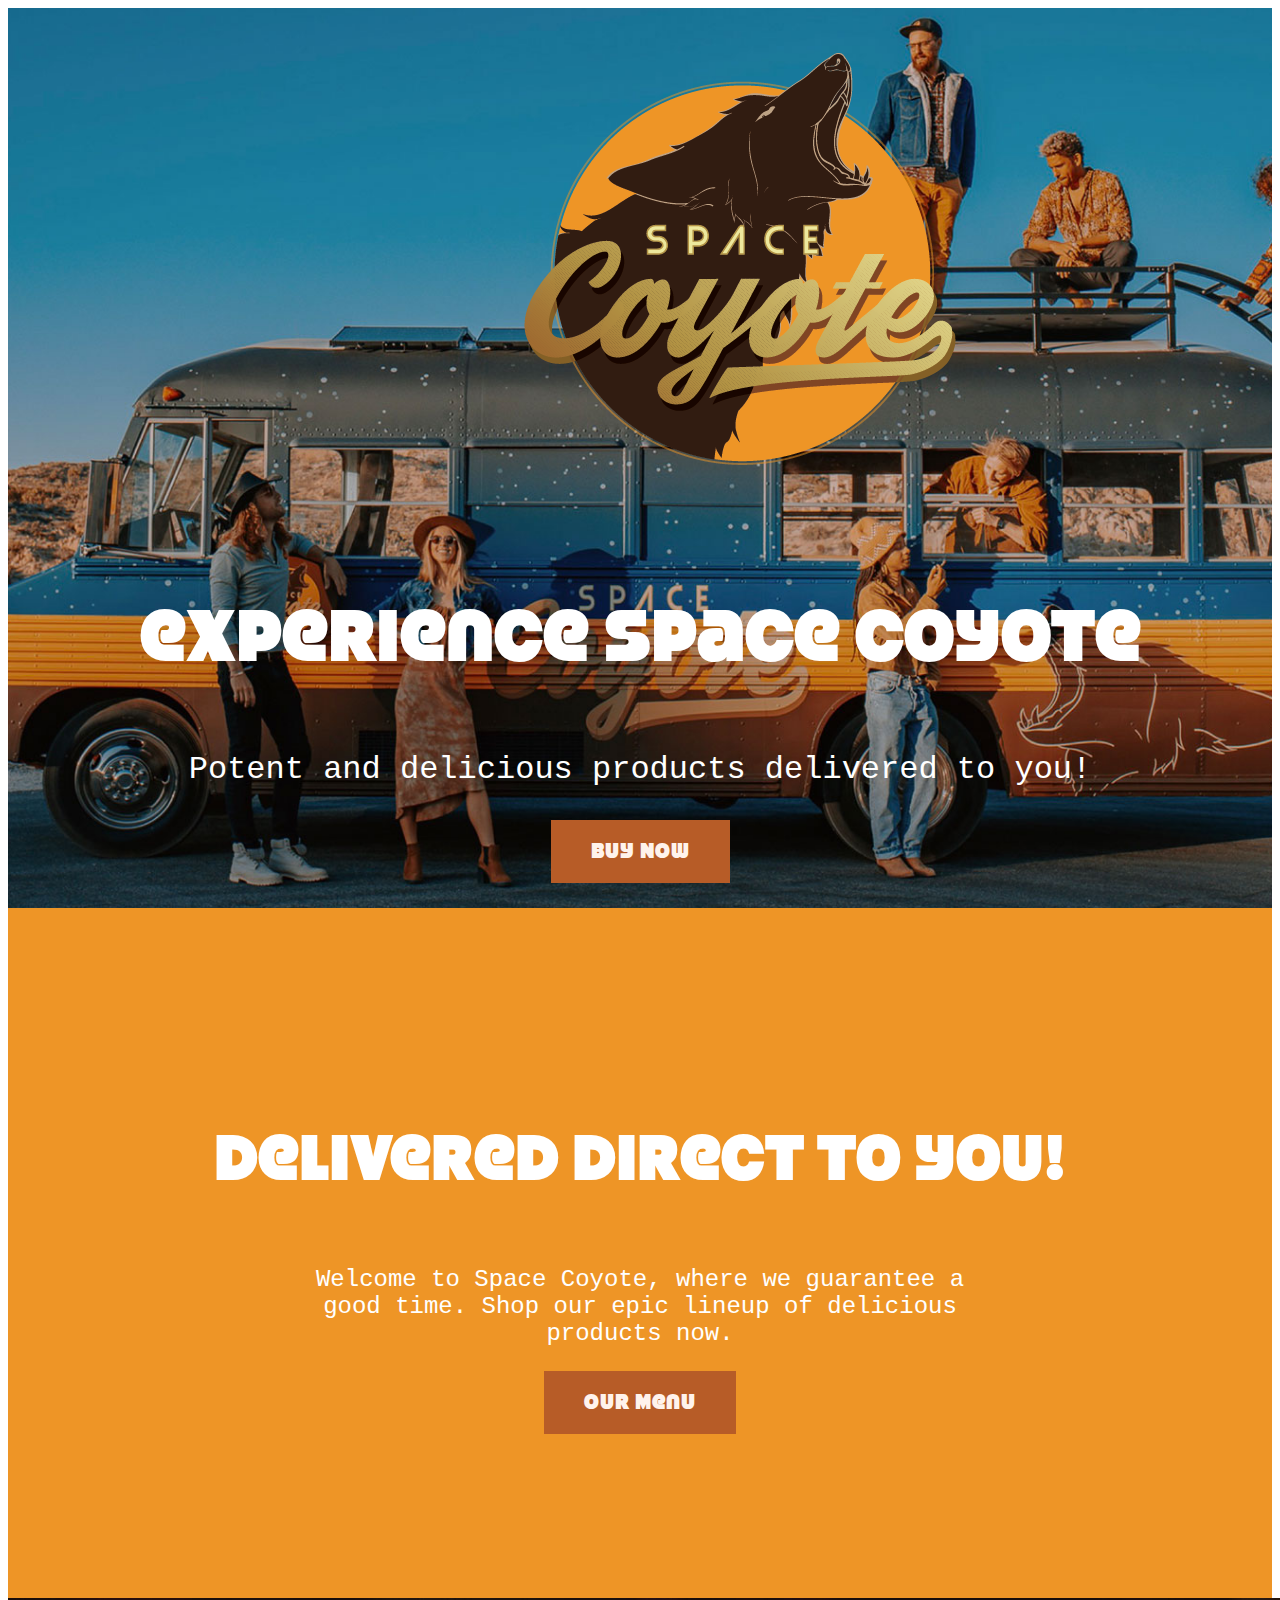
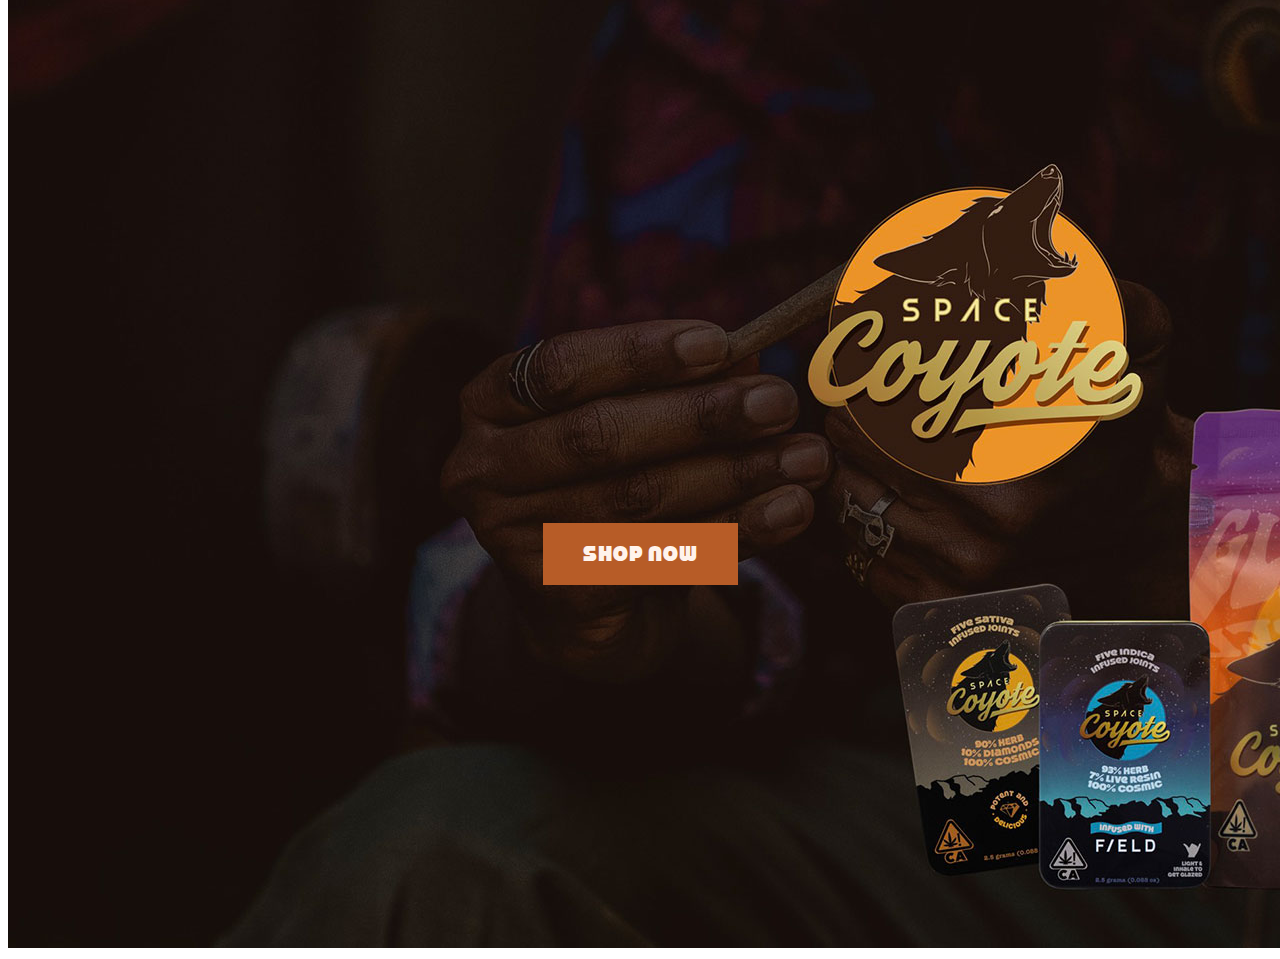
<file: index.html>
<!DOCTYPE html>
<html lang="en">

<head>
    <meta charset="utf-8">
    <meta http-equiv="X-UA-Compatible" content="IE=edge">
    <meta name="viewport" content="width=device-width, initial-scale=1">
    <title>Space Coyote</title>
    <link rel="preconnect" href="https://fonts.googleapis.com">
    <link rel="preconnect" href="https://fonts.gstatic.com" crossorigin>
    <link href="https://fonts.googleapis.com/css2?family=Roboto:wght@300;400;500;600&display=swap" rel="stylesheet">
    <link href="https://cdn.jsdelivr.net/npm/bootstrap@5.0.1/dist/css/bootstrap.min.css" rel="stylesheet"
        integrity="sha384-+0n0xVW2eSR5OomGNYDnhzAbDsOXxcvSN1TPprVMTNDbiYZCxYbOOl7+AMvyTG2x" crossorigin="anonymous">
    <link rel="stylesheet" href="spacecoyote.css">
    <link rel="icon" href="./assets/favicon-16x16.png" type="image/gif" sizes="16x16">
</head>

<body>

    <main>
        <section class="text-center"> 
            <div class="top">
                <a class="logo" href=""><img class="img-fluid" src="assets/logo.png" alt=""></a>
                <h1>experience Space Coyote</h1>
                <p class="mt-3">Potent and delicious products delivered to you!</p>
                <a href="https://buy.spacecoyote.org/" class="select-btn mt-xl-4">Buy Now</a>
            </div>
        </section>
        <section>
            <div class="mid">
                <h2>Delivered Direct To You!</h2>
                <p class="mt-5">Welcome to Space Coyote, where we guarantee a good time. Shop our epic lineup of
                    delicious products now.
                </p>
                <a href="https://buy.spacecoyote.org/" class="select-btn mt-4">Our Menu</a>
            </div>
        </section>
        <section>
            <picture>
                <source media="(min-width:992px)" class="img-fluid" srcset="assets/banner-2.jpg">
                <img src="assets/Bomber-2.jpg" class="img-fluid" alt="spacecoyote" style="width:auto;">
            </picture>
            <div class="bottom">
                <a href="https://buy.spacecoyote.org/" class="select-btn">Shop now</a>
            </div>
        </section>

    </main>
    <script src="https://ajax.googleapis.com/ajax/libs/jquery/1.12.4/jquery.min.js"></script>
</body>

</html>
</file>
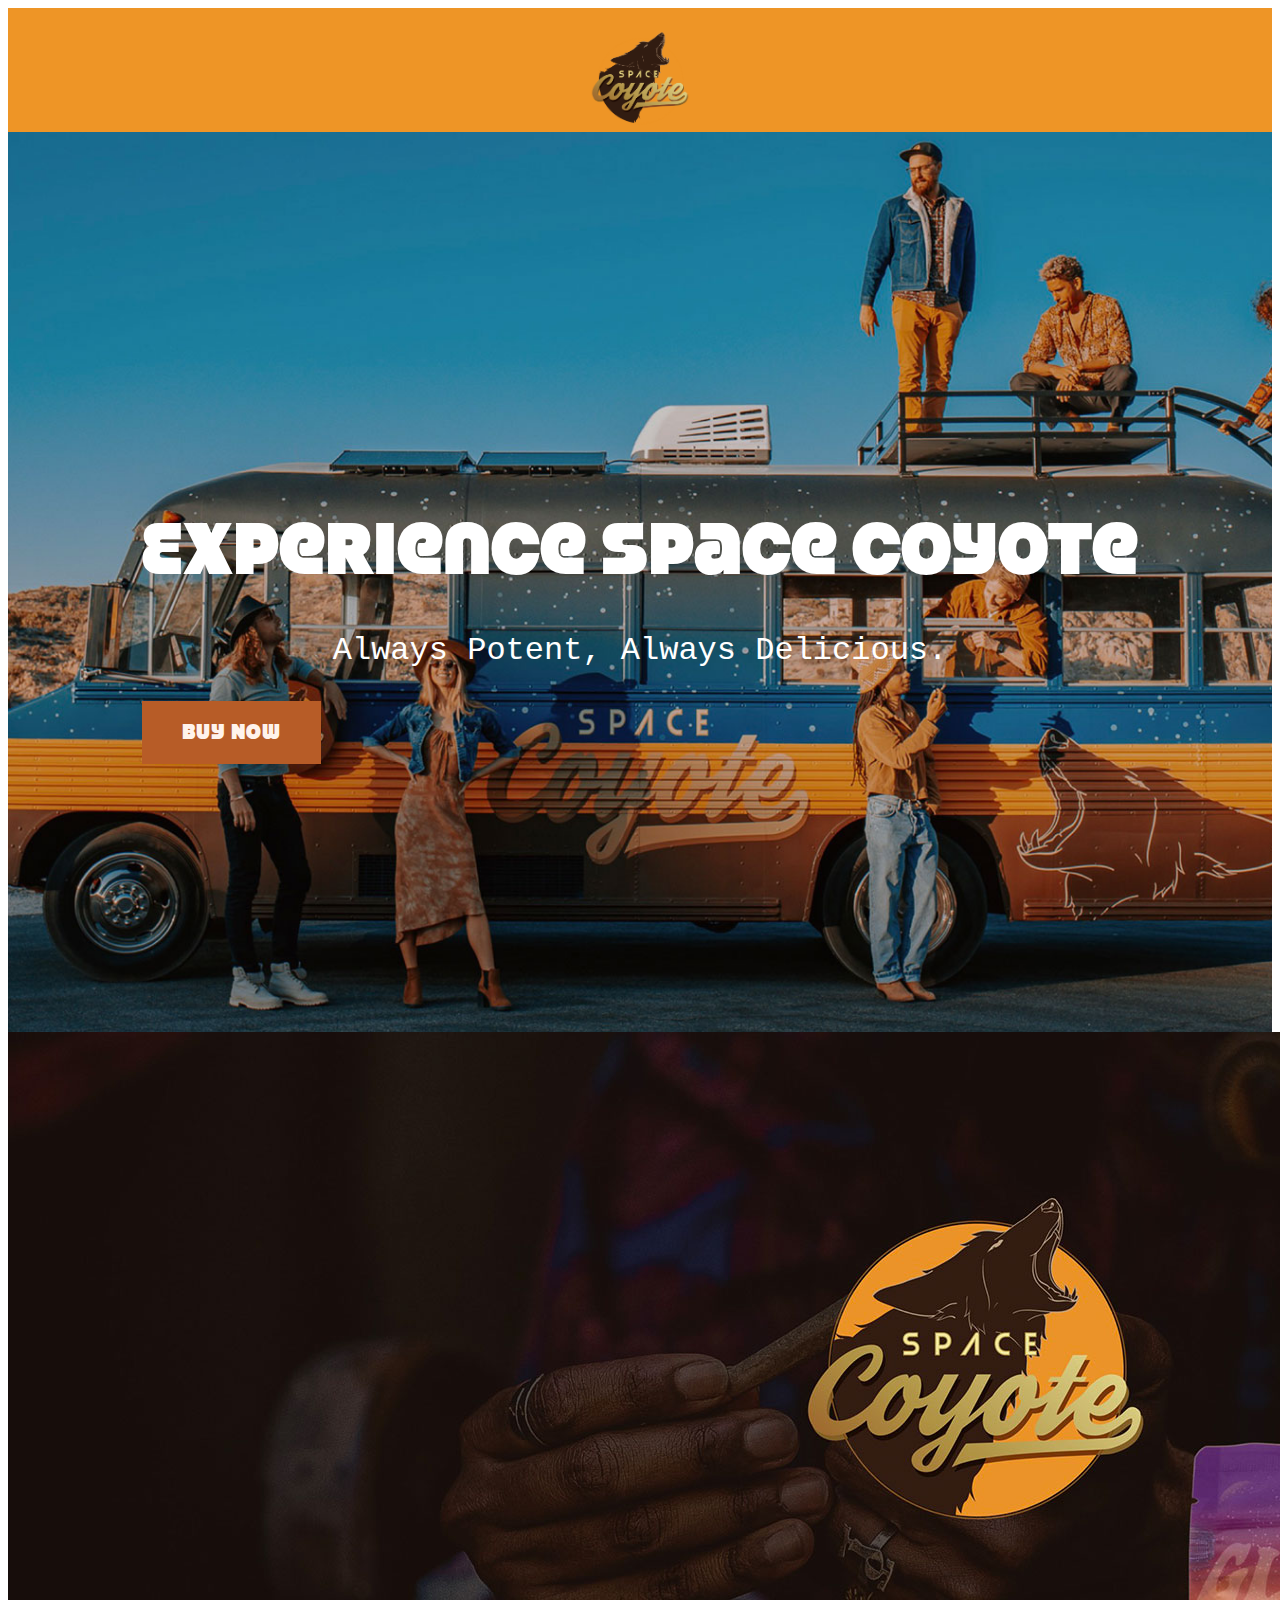
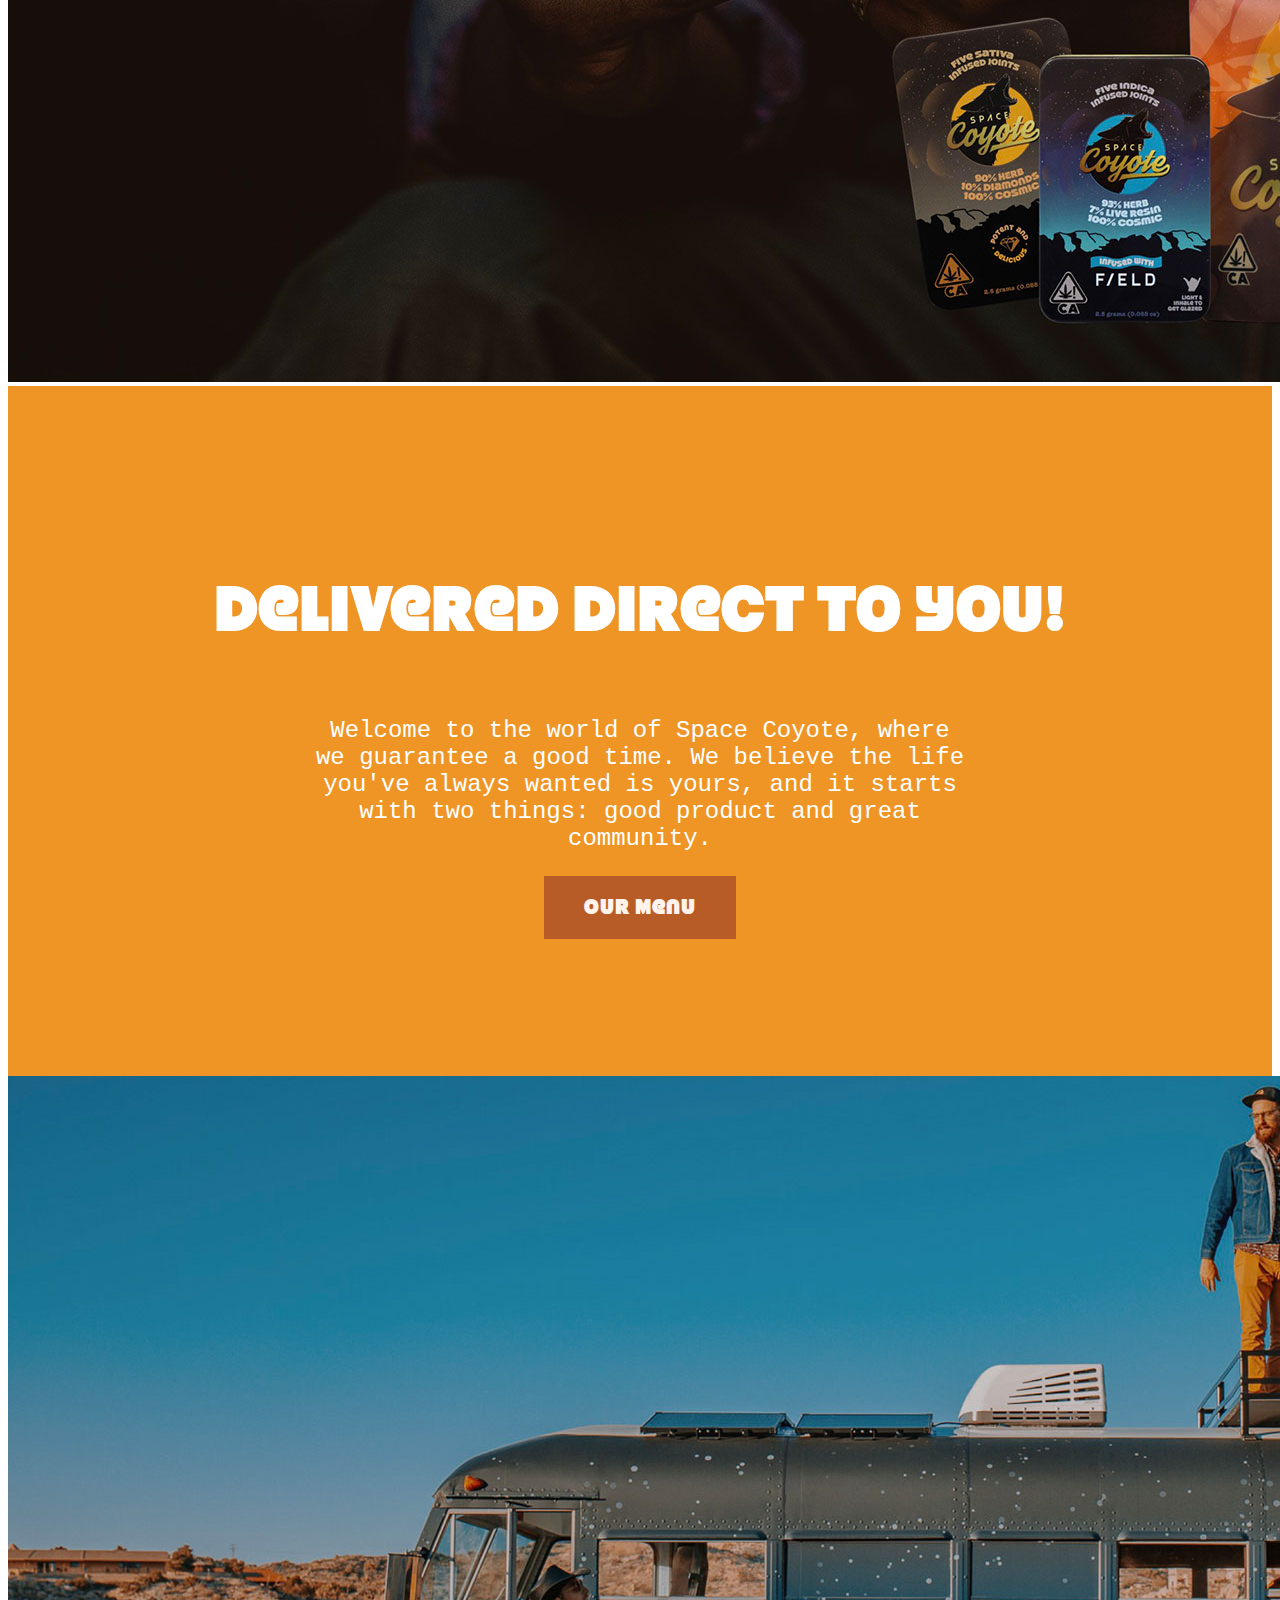
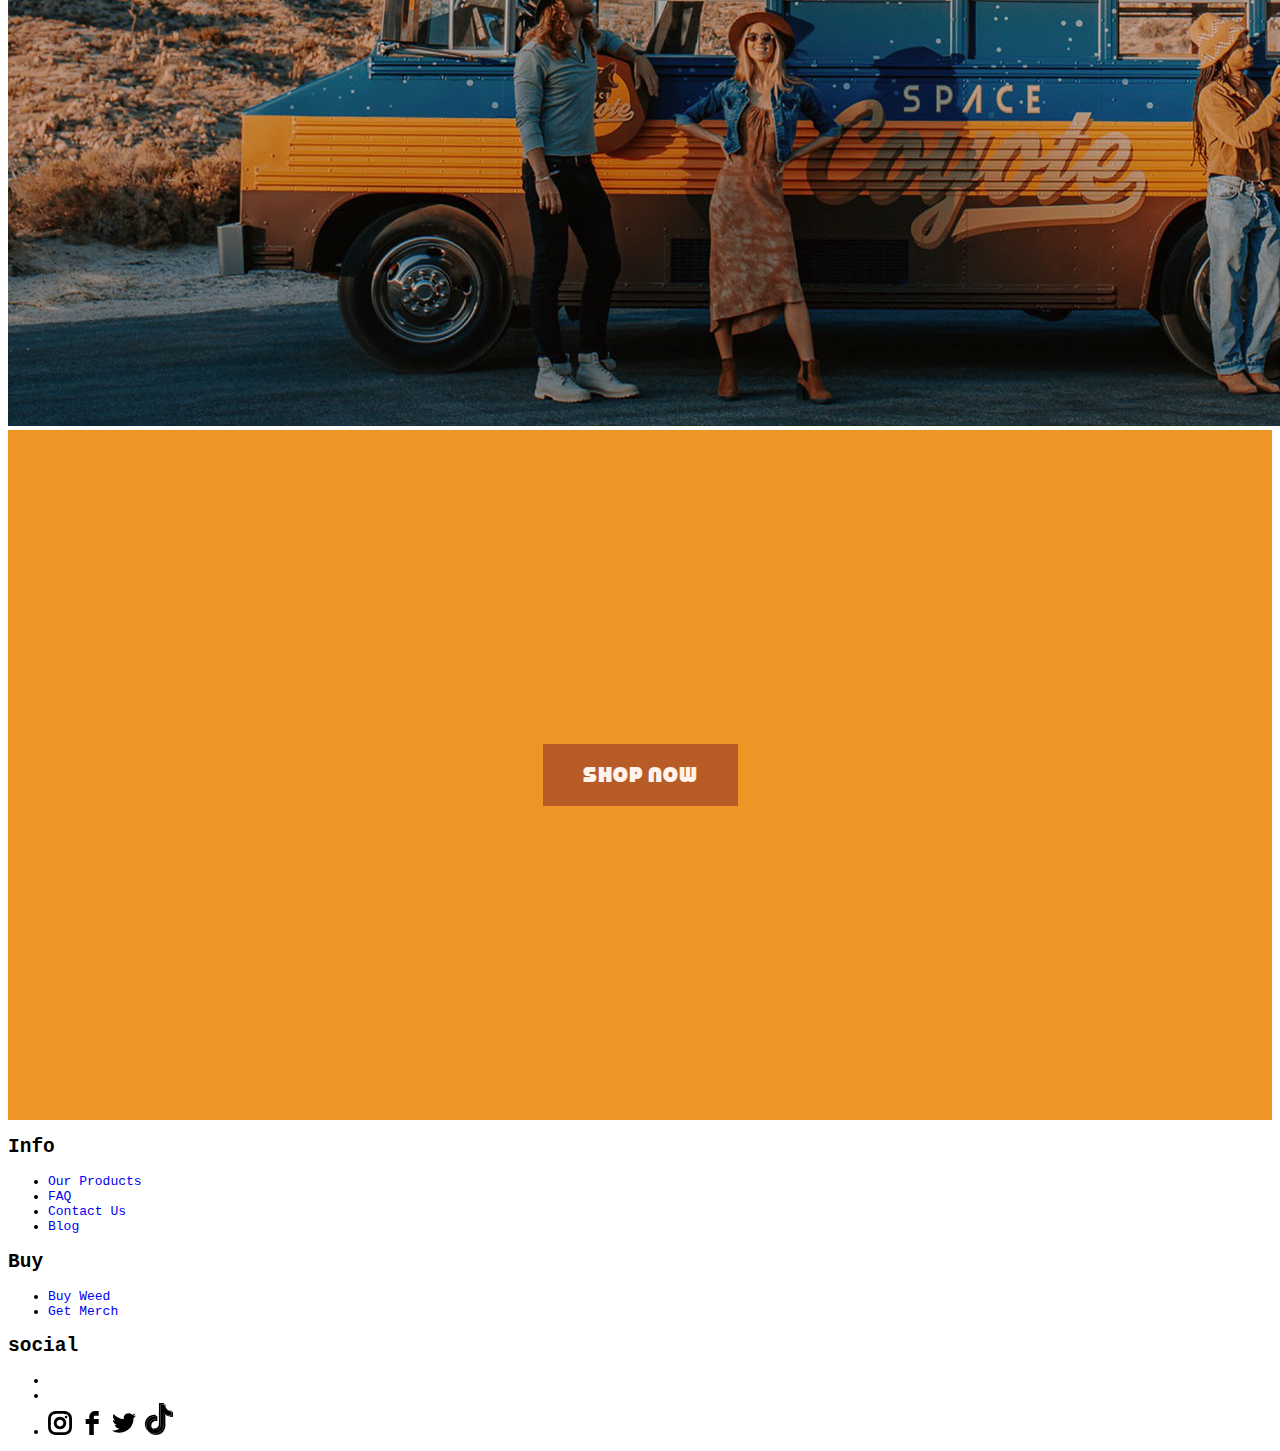
<file: spacecoyote.html>
<!DOCTYPE html>
<html lang="en">

<head>
    <meta charset="utf-8">
    <meta http-equiv="X-UA-Compatible" content="IE=edge">
    <meta name="viewport" content="width=device-width, initial-scale=1">
    <title>Space Coyote</title>
    <link rel="preconnect" href="https://fonts.googleapis.com">
    <link rel="preconnect" href="https://fonts.gstatic.com" crossorigin>
    <link href="https://fonts.googleapis.com/css2?family=Roboto:wght@300;400;500;600&display=swap" rel="stylesheet">
    <link href="https://cdn.jsdelivr.net/npm/bootstrap@5.0.1/dist/css/bootstrap.min.css" rel="stylesheet"
        integrity="sha384-+0n0xVW2eSR5OomGNYDnhzAbDsOXxcvSN1TPprVMTNDbiYZCxYbOOl7+AMvyTG2x" crossorigin="anonymous">
    <link rel="stylesheet" href="spacecoyote.css">
</head>

<body>
    <header>
        <nav>
            <a href=""><img src="assets/logo.png" width="100" alt=""></a>
        </nav>
    </header>
    <main>
        <section class="top text-center">
            <div class=" ">
                <h1>Experience Space Coyote</h1>
                <p class="mt-5">Always Potent, Always Delicious.</p>
                <button class="select-btn mt-4">Buy Now</button>
            </div>
            <!-- <p class="select-note mt-4 mt-lg-5"> 21+. Keep away from Children. CDPH 10001355. CDPH 10003298 </p> -->
        </section>
        <section>
            <picture>
                <source media="(min-width:992px)" class="img-fluid" srcset="assets/banner-2.jpg">
                <img src="assets/Bomber-2.jpg" class="img-fluid" alt="spacecoyote" style="width:auto;">
            </picture>
            <div class="mid">
                <h2>Delivered Direct To You!</h2>
                <p class="mt-5">Welcome to the world of Space Coyote, where we guarantee a good time. W‍e believe the life you've always wanted is yours, and it starts with two things: good product and great community. </p>
                <button class="select-btn mt-4">Our Menu</button>
            </div>
        </section>
        <section>
            <picture>
                <source media="(min-width:992px)" class="img-fluid" srcset="assets/banner.jpg">
                <img src="assets/Bomber.jpg" class="img-fluid" alt="spacecoyote" style="width:auto;">
            </picture>
            <div class="mid">
                <button class="select-btn mt-4">Shop now</button>
            </div>
        </section>
         
    </main>
    <footer id="footer" class="footer wf-section">
        <div class="w-container">
            <div class="footer-flex-container">
                <div class="div-block-7">
                    <div>
                        <h2 class="footer-heading">Info</h2>
                        <ul role="list" class="w-list-unstyled">
                            <li> <a href="https://www.govana.com/landing/spacecoyote/shop" target="_blank" class="footer-link">Our Products</a> </li>
                            <li><a href="/faq" class="footer-link">FAQ</a></li>
                            <li><a href="/contact" class="footer-link">Contact Us</a></li>
                            <li><a href="/blog" class="footer-link">Blog</a></li>
                        </ul>
                    </div>
                    <div class="div-block-8">
                        <h2 class="footer-heading">Buy</h2>
                        <ul role="list" class="w-list-unstyled">
                            <li><a href="http://buy.spacecoyote.org" target="_blank" class="footer-link">Buy Weed</a>
                            </li>
                            <li><a href="https://stores.kotisdesign.com/spacecoyotemerch/products" target="_blank"
                                    class="footer-link">Get Merch</a></li>
                        </ul>
                    </div>
                </div>
                <div>
                    <h2 class="footer-heading">social</h2>
                    <ul role="list" class="w-list-unstyled">
                        <li></li>
                        <li></li>
                        <li>
                            <div class="w-embed w-script">
                                <script src="https://apps.elfsight.com/p/platform.js" defer=""></script>
                                <div class="elfsight-app-c76e610e-cd2a-40c3-81f0-0607fb94b8ca"
                                    id="eapps-social-icons-1">
                                    <div class="eapps-social-icons eapps-widget eapps-social-icons-location-inline eapps-social-icons-position-center eapps-social-icons-size-32
                                            eapps-social-icons-style-default eapps-social-icons-border-radius-circle eapps-social-icons-icon-color-white eapps-social-icons-bg-color-native eapps-social-icons-icon-color-on-hover-white eapps-social-icons-bg-color-on-hover-native eapps-social-icons-animation-bounce
                                        " style="width: auto;"><a
                                            class="eapps-social-icons-item-instagram eapps-social-icons-item"
                                            href="https://www.instagram.com/spacecoyoteofficial/" target="_blank"
                                            rel="nofollow" title="Instagram">
                                            <span eapps-link="svg"><svg version="1.1" id="Layer_1"
                                                    xmlns="http://www.w3.org/2000/svg"
                                                    xmlns:xlink="http://www.w3.org/1999/xlink" x="0px" y="0px"
                                                    width="24px" height="24px" viewBox="0 0 24 24"
                                                    enable-background="new 0 0 24 24" xml:space="preserve"
                                                    class="eapps-social-icons-item-icon">
                                                    <g>
                                                        <circle fill="%23222222" cx="18.05" cy="5.992" r="1.355">
                                                        </circle>
                                                        <path fill="%23222222"
                                                            d="M12.021,5.806c-3.427,0-6.215,2.788-6.215,6.215s2.788,6.215,6.215,6.215s6.215-2.788,6.215-6.215 S15.448,5.806,12.021,5.806z M12.021,15.412c-1.87,0-3.391-1.521-3.391-3.391s1.521-3.391,3.391-3.391 c1.87,0,3.391,1.521,3.391,3.391S13.891,15.412,12.021,15.412z">
                                                        </path>
                                                        <path fill="%23222222"
                                                            d="M23.369,4.574c-0.357-0.919-0.846-1.669-1.539-2.362c-0.693-0.693-1.443-1.182-2.362-1.539 c-0.905-0.352-1.836-0.533-3.018-0.587c-1.153-0.053-1.536-0.065-4.43-0.065c-2.895,0-3.277,0.012-4.43,0.065 C6.409,0.14,5.478,0.321,4.574,0.673C3.655,1.03,2.904,1.519,2.212,2.212C1.519,2.904,1.03,3.655,0.673,4.573 C0.321,5.478,0.14,6.409,0.086,7.591c-0.053,1.153-0.065,1.536-0.065,4.43s0.012,3.277,0.065,4.43 c0.054,1.182,0.235,2.113,0.587,3.018c0.357,0.919,0.846,1.669,1.539,2.362c0.693,0.693,1.443,1.182,2.362,1.539 c0.905,0.352,1.836,0.533,3.018,0.587c1.153,0.053,1.536,0.065,4.43,0.065c2.895,0,3.277-0.012,4.43-0.065 c1.182-0.054,2.113-0.235,3.018-0.587c0.919-0.357,1.669-0.846,2.362-1.539c0.693-0.693,1.182-1.443,1.539-2.362 c0.352-0.905,0.533-1.836,0.587-3.018c0.053-1.153,0.065-1.536,0.065-4.43s-0.012-3.277-0.065-4.43 C23.902,6.409,23.721,5.478,23.369,4.574z M21.135,16.322c-0.05,1.105-0.239,1.715-0.398,2.123 c-0.216,0.556-0.486,0.971-0.903,1.389c-0.417,0.417-0.833,0.687-1.389,0.904c-0.408,0.159-1.018,0.347-2.123,0.397 c-1.123,0.051-1.46,0.062-4.301,0.062c-2.841,0-3.178-0.011-4.301-0.062c-1.105-0.05-1.715-0.239-2.123-0.398 c-0.556-0.216-0.971-0.486-1.389-0.903c-0.417-0.417-0.687-0.833-0.904-1.389c-0.159-0.408-0.347-1.018-0.397-2.123 c-0.051-1.123-0.062-1.46-0.062-4.301s0.011-3.178,0.062-4.301c0.05-1.105,0.239-1.715,0.398-2.123 c0.216-0.556,0.486-0.971,0.903-1.389c0.417-0.417,0.833-0.687,1.389-0.904C6.005,3.146,6.615,2.957,7.72,2.907 c1.123-0.051,1.46-0.062,4.301-0.062c2.841,0,3.178,0.011,4.302,0.062c1.105,0.05,1.715,0.239,2.123,0.398 c0.556,0.216,0.971,0.486,1.389,0.903c0.417,0.417,0.687,0.833,0.904,1.389c0.159,0.408,0.347,1.018,0.397,2.123 c0.051,1.123,0.062,1.46,0.062,4.301S21.186,15.199,21.135,16.322z">
                                                        </path>
                                                    </g>
                                                </svg></span>
                                        </a><a class="eapps-social-icons-item-facebook eapps-social-icons-item"
                                            href="https://www.facebook.com/spacecoyotenation" target="_blank"
                                            rel="nofollow" title="Facebook">
                                            <span eapps-link="svg"><svg version="1.1" id="Layer_1"
                                                    xmlns="http://www.w3.org/2000/svg"
                                                    xmlns:xlink="http://www.w3.org/1999/xlink" x="0px" y="0px"
                                                    width="24px" height="24px" viewBox="0 0 24 24"
                                                    enable-background="new 0 0 24 24" xml:space="preserve"
                                                    class="eapps-social-icons-item-icon">
                                                    <g>
                                                        <path fill="%233E68C0"
                                                            d="M5.677,12.998V8.123h3.575V6.224C9.252,2.949,11.712,0,14.736,0h3.94v4.874h-3.94 c-0.432,0-0.934,0.524-0.934,1.308v1.942h4.874v4.874h-4.874V24H9.252V12.998H5.677z">
                                                        </path>
                                                    </g>
                                                </svg></span>
                                        </a><a class="eapps-social-icons-item-twitter eapps-social-icons-item"
                                            href="https://twitter.com/spacecoyotefam" target="_blank" rel="nofollow"
                                            title="Twitter">
                                            <span eapps-link="svg"><svg version="1.1" id="Layer_1"
                                                    xmlns="http://www.w3.org/2000/svg"
                                                    xmlns:xlink="http://www.w3.org/1999/xlink" x="0px" y="0px"
                                                    width="24px" height="24px" viewBox="0 0 24 24"
                                                    enable-background="new 0 0 24 24" xml:space="preserve"
                                                    class="eapps-social-icons-item-icon">
                                                    <g>
                                                        <path id="twitter-4-icon_1_" fill="%2323ABFF"
                                                            d="M21.535,7.063c0.311,6.923-4.852,14.642-13.99,14.642 c-2.78,0-5.368-0.815-7.545-2.213c2.611,0.308,5.217-0.415,7.287-2.038c-2.154-0.039-3.972-1.462-4.599-3.418 c0.771,0.148,1.53,0.105,2.223-0.084c-2.367-0.475-4.002-2.608-3.948-4.888c0.664,0.369,1.423,0.59,2.229,0.615 C1.001,8.215,0.38,5.32,1.67,3.108c2.428,2.978,6.055,4.938,10.145,5.143c-0.717-3.079,1.618-6.044,4.796-6.044 c1.415,0,2.694,0.598,3.592,1.554c1.121-0.221,2.174-0.631,3.126-1.195c-0.368,1.149-1.149,2.114-2.164,2.724 c0.995-0.119,1.944-0.384,2.826-0.776C23.331,5.503,22.497,6.37,21.535,7.063z">
                                                        </path>
                                                    </g>
                                                </svg></span>
                                        </a><a class="eapps-social-icons-item-tiktok eapps-social-icons-item"
                                            href="https://www.tiktok.com/@thespacecoyote" target="_blank" rel="nofollow"
                                            title="TikTok">
                                            <span eapps-link="svg"><svg xmlns="http://www.w3.org/2000/svg"
                                                    xmlns:xlink="http://www.w3.org/1999/xlink" width="24pt"
                                                    height="24pt" viewBox="0 0 24 24" version="1.1"
                                                    class="eapps-social-icons-item-icon">
                                                    <g id="surface1">
                                                        <path class="tiktok-red"
                                                            style="fill-rule:nonzero;fill:%23f00044;"
                                                            d="M 8.535156 12.441406 C 6.632812 12.441406 5.09375 13.976562 5.125 15.863281 C 5.140625 17.070312 5.808594 18.121094 6.789062 18.707031 C 6.453125 18.195312 6.257812 17.59375 6.25 16.941406 C 6.21875 15.054688 7.757812 13.519531 9.660156 13.519531 C 10.035156 13.519531 10.398438 13.578125 10.734375 13.6875 L 10.734375 9.914062 C 10.382812 9.863281 10.023438 9.835938 9.660156 9.835938 C 9.640625 9.835938 9.628906 9.835938 9.609375 9.835938 L 9.609375 12.609375 C 9.273438 12.5 8.910156 12.441406 8.535156 12.441406 Z M 8.535156 12.441406 ">
                                                        </path>
                                                        <path class="tiktok-red"
                                                            style="fill-rule:nonzero;fill:%23f00044;"
                                                            d="M 16.761719 1.125 L 15.757812 1.125 C 16.039062 2.535156 16.832031 3.765625 17.9375 4.597656 C 17.210938 3.636719 16.773438 2.4375 16.761719 1.125 Z M 16.761719 1.125 ">
                                                        </path>
                                                        <path class="tiktok-red"
                                                            style="fill-rule:nonzero;fill:%23f00044;"
                                                            d="M 22.5 6.867188 C 22.128906 6.867188 21.773438 6.828125 21.421875 6.765625 L 21.421875 9.46875 C 20.148438 9.46875 18.910156 9.21875 17.746094 8.722656 C 16.996094 8.40625 16.296875 7.996094 15.65625 7.503906 L 15.675781 15.84375 C 15.664062 17.71875 14.925781 19.476562 13.585938 20.804688 C 12.492188 21.882812 11.109375 22.570312 9.609375 22.789062 C 9.257812 22.84375 8.898438 22.871094 8.535156 22.871094 C 6.933594 22.871094 5.40625 22.351562 4.164062 21.390625 C 4.304688 21.558594 4.453125 21.722656 4.617188 21.882812 C 5.96875 23.210938 7.757812 23.949219 9.664062 23.949219 C 10.027344 23.949219 10.386719 23.921875 10.738281 23.867188 C 12.238281 23.648438 13.621094 22.960938 14.714844 21.882812 C 16.054688 20.554688 16.796875 18.796875 16.804688 16.921875 L 16.734375 8.582031 C 17.371094 9.074219 18.070312 9.488281 18.824219 9.800781 C 19.992188 10.292969 21.230469 10.546875 22.5 10.546875 ">
                                                        </path>
                                                        <path class="tiktok-blue"
                                                            style="fill-rule:nonzero;fill:%2308fff9;fill-opacity:1;"
                                                            d="M 4.601562 11.910156 C 5.9375 10.585938 7.714844 9.847656 9.609375 9.835938 L 9.609375 8.835938 C 9.257812 8.785156 8.898438 8.757812 8.535156 8.757812 C 6.625 8.757812 4.828125 9.492188 3.476562 10.832031 C 2.152344 12.148438 1.390625 13.949219 1.398438 15.820312 C 1.398438 17.703125 2.140625 19.472656 3.488281 20.808594 C 3.703125 21.019531 3.921875 21.214844 4.15625 21.394531 C 3.097656 20.132812 2.523438 18.558594 2.515625 16.898438 C 2.523438 15.027344 3.277344 13.226562 4.601562 11.910156 Z M 4.601562 11.910156 ">
                                                        </path>
                                                        <path class="tiktok-blue"
                                                            style="fill-rule:nonzero;fill:%2308fff9;fill-opacity:1;"
                                                            d="M 21.421875 6.765625 L 21.421875 5.761719 L 21.414062 5.761719 C 20.109375 5.761719 18.910156 5.328125 17.945312 4.597656 C 18.78125 5.703125 20.011719 6.492188 21.421875 6.765625 Z M 21.421875 6.765625 ">
                                                        </path>
                                                        <path class="tiktok-blue"
                                                            style="fill-rule:nonzero;fill:%2308fff9;fill-opacity:1;"
                                                            d="M 9.46875 20.257812 C 9.914062 20.28125 10.339844 20.222656 10.734375 20.09375 C 12.09375 19.648438 13.074219 18.382812 13.074219 16.894531 L 13.078125 11.316406 L 13.078125 1.125 L 15.757812 1.125 C 15.6875 0.773438 15.652344 0.417969 15.648438 0.046875 L 11.953125 0.046875 L 11.953125 10.234375 L 11.949219 15.8125 C 11.949219 17.300781 10.96875 18.566406 9.609375 19.011719 C 9.214844 19.144531 8.789062 19.203125 8.34375 19.175781 C 7.777344 19.144531 7.246094 18.976562 6.789062 18.703125 C 7.363281 19.59375 8.347656 20.199219 9.46875 20.257812 Z M 9.46875 20.257812 ">
                                                        </path>
                                                        <path class="tiktok-black"
                                                            style="fill-rule:nonzero;fill:%23000000;fill-opacity:1;"
                                                            d="M 9.609375 22.789062 C 11.109375 22.570312 12.492188 21.882812 13.585938 20.804688 C 14.925781 19.476562 15.664062 17.71875 15.675781 15.84375 L 15.65625 7.503906 C 16.292969 7.996094 16.992188 8.410156 17.746094 8.722656 C 18.914062 9.214844 20.152344 9.46875 21.421875 9.46875 L 21.421875 6.765625 C 20.011719 6.492188 18.78125 5.703125 17.945312 4.597656 C 16.835938 3.765625 16.039062 2.535156 15.765625 1.125 L 13.078125 1.125 L 13.078125 11.3125 L 13.074219 16.890625 C 13.074219 18.378906 12.09375 19.644531 10.734375 20.089844 C 10.339844 20.222656 9.914062 20.28125 9.46875 20.253906 C 8.34375 20.195312 7.363281 19.589844 6.789062 18.703125 C 5.808594 18.121094 5.140625 17.066406 5.125 15.859375 C 5.09375 13.972656 6.632812 12.4375 8.535156 12.4375 C 8.910156 12.4375 9.273438 12.496094 9.609375 12.605469 L 9.609375 9.828125 C 7.714844 9.84375 5.9375 10.578125 4.601562 11.90625 C 3.277344 13.222656 2.515625 15.023438 2.523438 16.890625 C 2.523438 18.546875 3.097656 20.125 4.164062 21.382812 C 5.410156 22.34375 6.933594 22.867188 8.535156 22.867188 C 8.898438 22.871094 9.257812 22.84375 9.609375 22.789062 Z M 9.609375 22.789062 ">
                                                        </path>
                                                    </g>
                                                </svg></span>
                                        </a></div>

                                </div>
                            </div>
                        </li>
                    </ul>
                </div>
            </div>
        </div>
    </footer>


    <script src="https://ajax.googleapis.com/ajax/libs/jquery/1.12.4/jquery.min.js"></script>
</body>

</html>
</file>
<file: spacecoyote.css>
@font-face {
    font-family: Strenuous;
    src: url("./assets/strenuous.ttf");
}
body {
    font-weight: 400;
    font-family: monospace;
}
header {
    position: relative;
    background-color: #ee9526;
    text-align: center;
    padding-top: 20px;
}
section {
    position: relative;
}
a{
    text-decoration: none;
}

.top {  
    display: flex;
    flex-direction: column;
    align-items: center;
    justify-content: center; 
    height: 100vh;
    background: url("./assets/banner.jpg") no-repeat center;  
    background-size: cover;
}

.top h1 {
    font-weight: 500;
    color: #fff;
    font-size: 4.5rem;
    line-height: 1; 
    margin-top: 7rem;
    font-family: Strenuous;
}
.logo {  
    max-width: 250px;
}

.top p {
    font-weight: 500;
    font-size: 2rem;
    color: #fff;
    text-align: center;
}

.top p.select-note {
    font-size: 0.7rem;
    color: #fff;
}

.top .select-btn,
.mid .select-btn,
.bottom .select-btn {
    border: 0;
    line-height: 3;
    padding: 0 40px;
    font-weight: 600;
    letter-spacing: 1px;
    font-size: 1.3rem;
    background-color: #b75c27;
    color: #fff3ec;
    font-family: Strenuous;
}
.select-btn:hover {
    color: #ffbbab;
}

.mid {
    min-height: 650px;
    background-color: #ee9526;
    top: 0;
    left: 0;
    right: 0;
    height: 100%;
    margin: auto;
    padding: 20px;
    display: flex;
    color: #fff;
    justify-content: center;
    align-items: center;
    flex-direction: column;
}
.mid p {
    font-size: 1.5rem;
    color: #000;
    text-align: center;
    color: #fff;
    max-width: 650px;
}

.mid h2 {
    font-weight: 500;
    font-size: 4rem;
    line-height: 1;
    text-align: center;
    font-family: Strenuous;
}
.bottom {
    position: absolute;
    top: 55%;
    left: 0;
    right: 0; 
    display: flex;
    flex-direction: column;
    align-items: center;
    justify-content: center;
}
.bottom .feature {
    max-width: 320px;
}
.bottom p {
    border-top: 7px solid #facd00;
    padding-top: 15px;
    font-weight: 500;
    color: #000;
    font-size: large;
}
@media (max-width: 992px) {  
    .logo {
        max-width: 150px;
    } 
    .top h1 {
        font-size: 2.5rem;
        margin-top: 5rem;
    }
    .mid h2 {
        font-size: 2rem;
    }
    .mid p,
    .top p {
        font-size: 1.3rem;
    }
}
</file>
